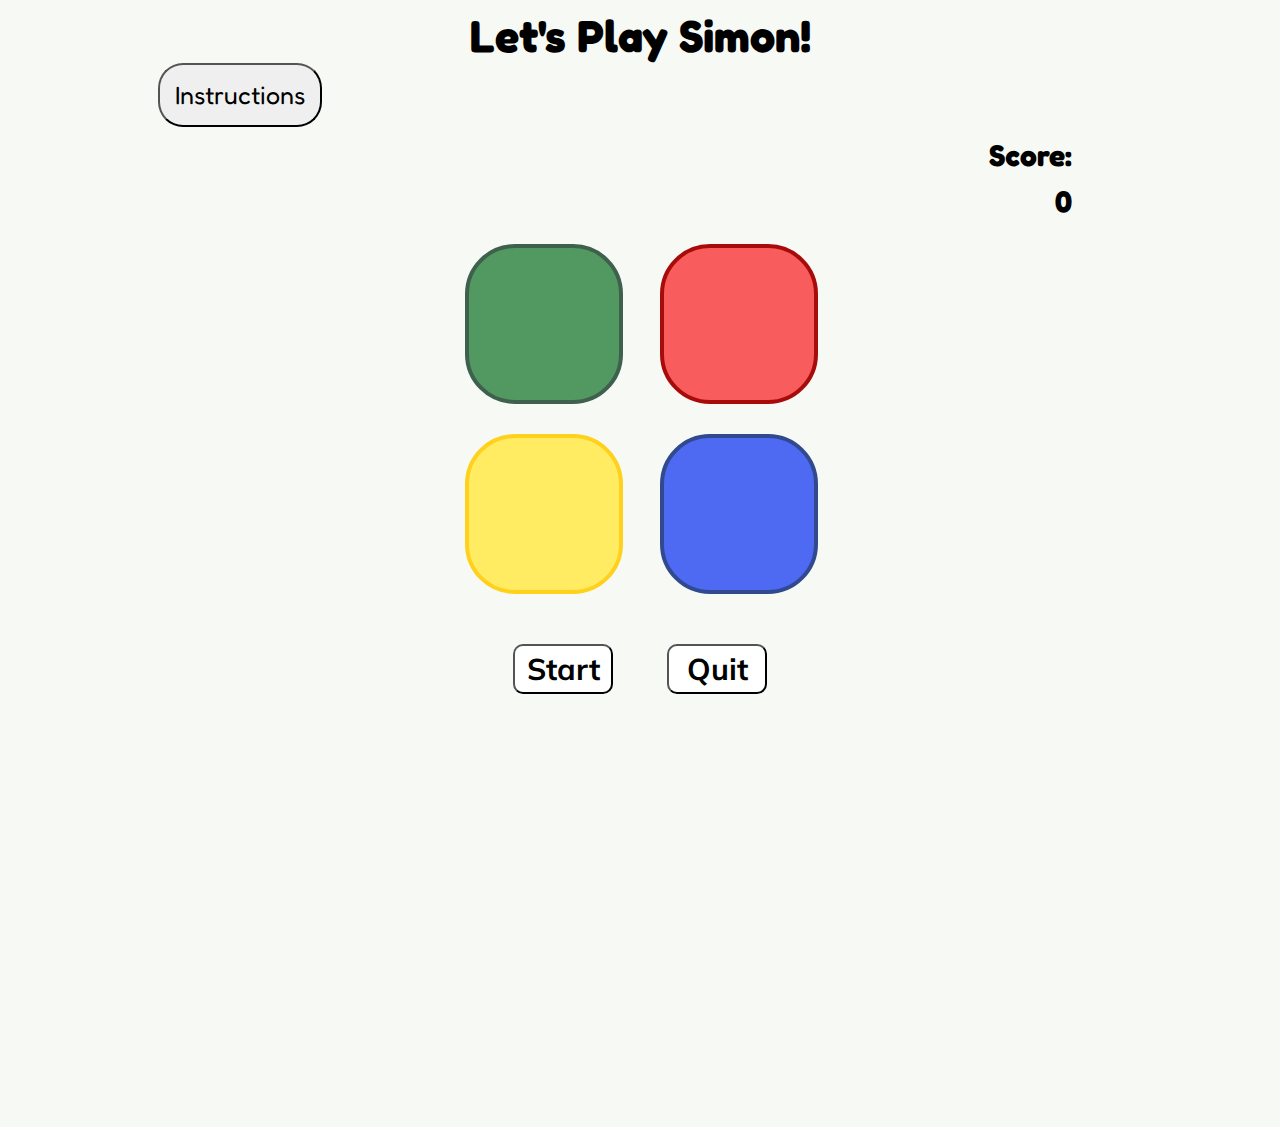
<file: index.html>
<!DOCTYPE html>
<html>
    <head>
        <link href="main.css" rel="stylesheet" type="text/css">
        <meta name="viewport" content="width=device-width, initial-scale=1">
        <link href="https://fonts.googleapis.com/css?family=Muli|Fredoka+One" rel="stylesheet">
        <meta charset="uft-8">
    </head>
    <header>
        <div>
            <div>
                <h1>Let's Play Simon!</h1>
                <button id="instructions" class="introBack"><a href = "instruction.html">Instructions</a></button>
                <h2 class='score scorePlacement'>Score: </h2><h2 id='score' class='scorePlacement'>0</h2>
            </div>
        </div>
    </header>
    <body>
        <div class="allCircles">
            <div class="button" id="circle1"></div>
            <div class="button" id="circle2"></div>
            <div class="button" id="circle3"></div>
            <div class="button" id="circle4"></div>
        </div>
        <div class="buttons">                 
            <button id="start" class="start" style="height:50px;width:100px"><strong>Start</strong></button>
            <button id="quit" class="quit" style="height:50px;width:100px"><strong>Quit</strong></button>
        </div>

        <script src="https://ajax.googleapis.com/ajax/libs/jquery/2.1.1/jquery.min.js"></script>        
        <script src="script.js"></script>
    </body>
    <footer>

    </footer>
</html>
</file>
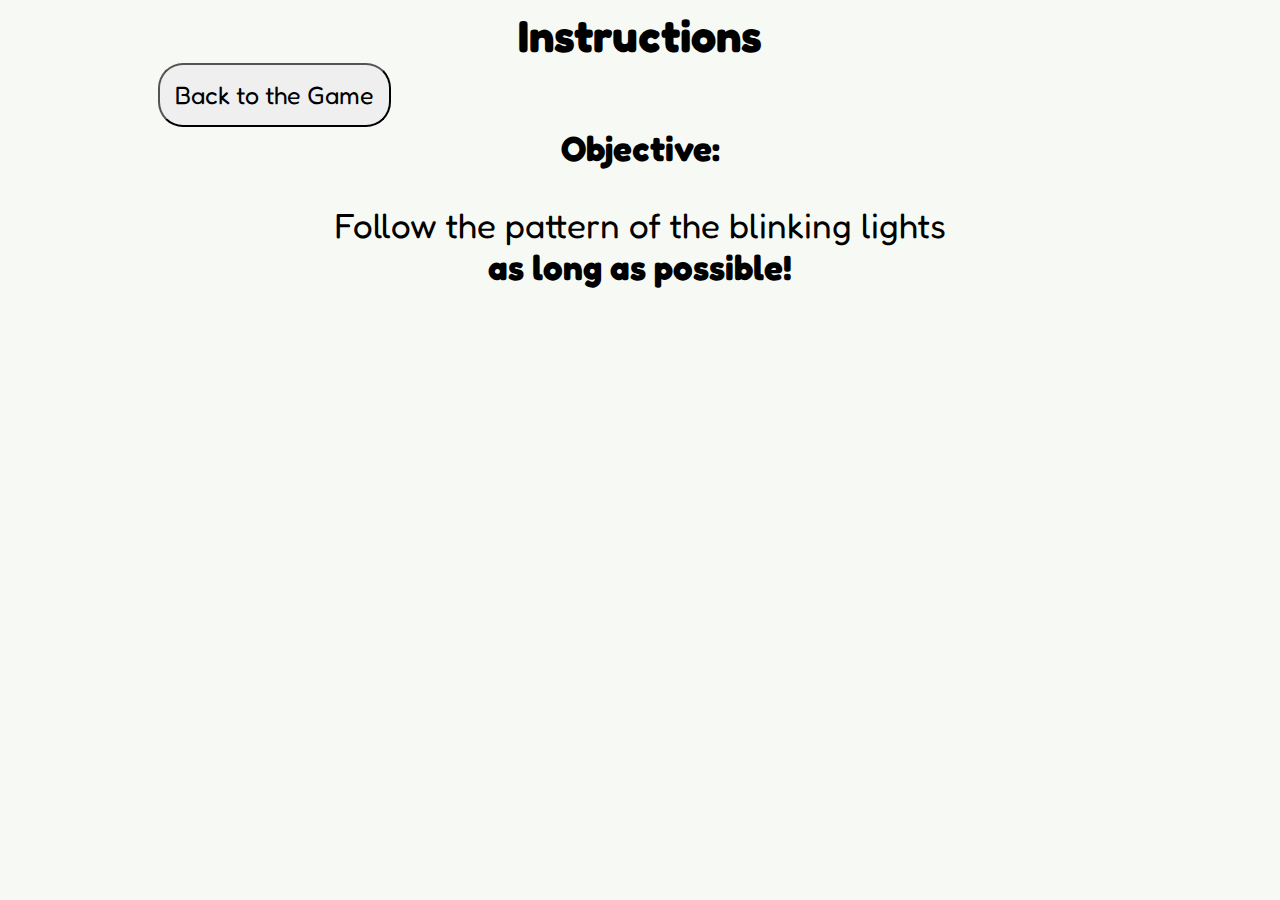
<file: instruction.html>
<!DOCTYPE html>
<html>
    <head>
        <link href="main.css" rel="stylesheet" type="text/css">
        <meta name="viewport" content="width=device-width, initial-scale=1">
        <link href="https://fonts.googleapis.com/css?family=Muli|Fredoka+One" rel="stylesheet">
        <meta charset="uft-8">
    </head>
    <header>

    </header>
    <body>
        <h1>Instructions</h1>
        <button id="backToGame" class="introBack"><a href="index.html">Back to the Game</a></button>
        <h4>Objective:</h2>
        <p>Follow the pattern of the blinking lights<br><strong>as long as possible!</strong></p>

    </body>
    <footer>
        <script src="script.js"></script>
    </footer>
</html>
</file>
<file: main.css>
body {
    background: #f6f9f4;
}

.container {
    display: flex;
    justify-content: center;
    flex-wrap: wrap;
    height: 800px;
    width: 600px;
    margin: 0% auto;
}

.button:hover{
    opacity: 0.5;
}

.allCircles {
    display: grid;
    grid-template-columns: 100px 100px;
    grid-gap: 30px 95px;
    border-radius: 50px;
    cursor: pointer;  
    opacity: 1;
    height: 350px;
    width: 350px;
    margin: auto;
    padding: 25px 0px 25px;
}

#circle1 {
    background: #519961;
    padding: 75px;
    border-radius: 50px;
    border: 4px solid #40604e;
}

#circle2 {
    background: #f95c5c;
    padding: 75px;
    border-radius: 50px;
    border: 4px solid #a80c0a;
}

#circle3 {
    background: #ffec63;
    padding: 75px;
    border-radius: 50px; 
    border: 4px solid #ffd11c;
}

#circle4 {
    background: #4f6af2;
    padding: 75px;
    border-radius: 50px;
    border: 4px solid #31498e;
}

.buttons {
    border-radius: 25px;
    cursor: pointer;  
    height: 500px;
    width: 500px;
    margin: auto;
    text-align: center;
}

.start, .quit {
    background: white;
    border-radius: 10px;
    font-size: 30px;
    font-family: 'Muli', sans-serif;
    text-align: center;
    margin: 25px;
    overflow: hidden;
}

#hamburger {
    cursor: pointer;
    padding-left: 15px;
    text-align: right;
}

#hamburger :hover {
    color: white;
}

#menu {
    display: block;
    width: 35px;
    height: 5px;
    background-color: #333;
    margin: 6px 0;
}

h1 {
    text-align: center;
    font-family: 'Fredoka One', cursive;
    font-size: 45px;
    margin: 0% auto;
}

h2, h3 {
    text-align: right;
    padding-right: 300px;
    padding-top: 10px;
    font-family: 'Fredoka One', cursive;
    font-size: 30px;
    margin: 0% auto;
}

h4 {
    text-align: center;
    font-family: 'Fredoka One', cursive;
    font-size: 35px;
    margin: 0% auto; 
}

p {
    font-family: 'Fredoka One', cursive;
    text-align: center;
    font-size: 35px;
}

#backToGame {
    border-radius: 25px;
    font-size: 25px;
    font-family: 'Fredoka One', cursive;
    padding: 15px;
}

#backToGame a{
    text-decoration: none;
    color: black;
}

#backToGame a:hover{
    text-decoration: none;
    color: #73937d;
}

#instructions {
    border-radius: 25px;
    font-size: 25px;
    font-family: 'Fredoka One', cursive;
    padding: 15px;
}

#instructions a{
    text-decoration: none;
    color: black;
}

#instructions a:hover{
    text-decoration: none;
    color: #73937d;
}

.introBack {
    margin-left: 150px;
    margin-bottom: none;
}

.scorePlacement {
    padding-right: 200px;
}
</file>
